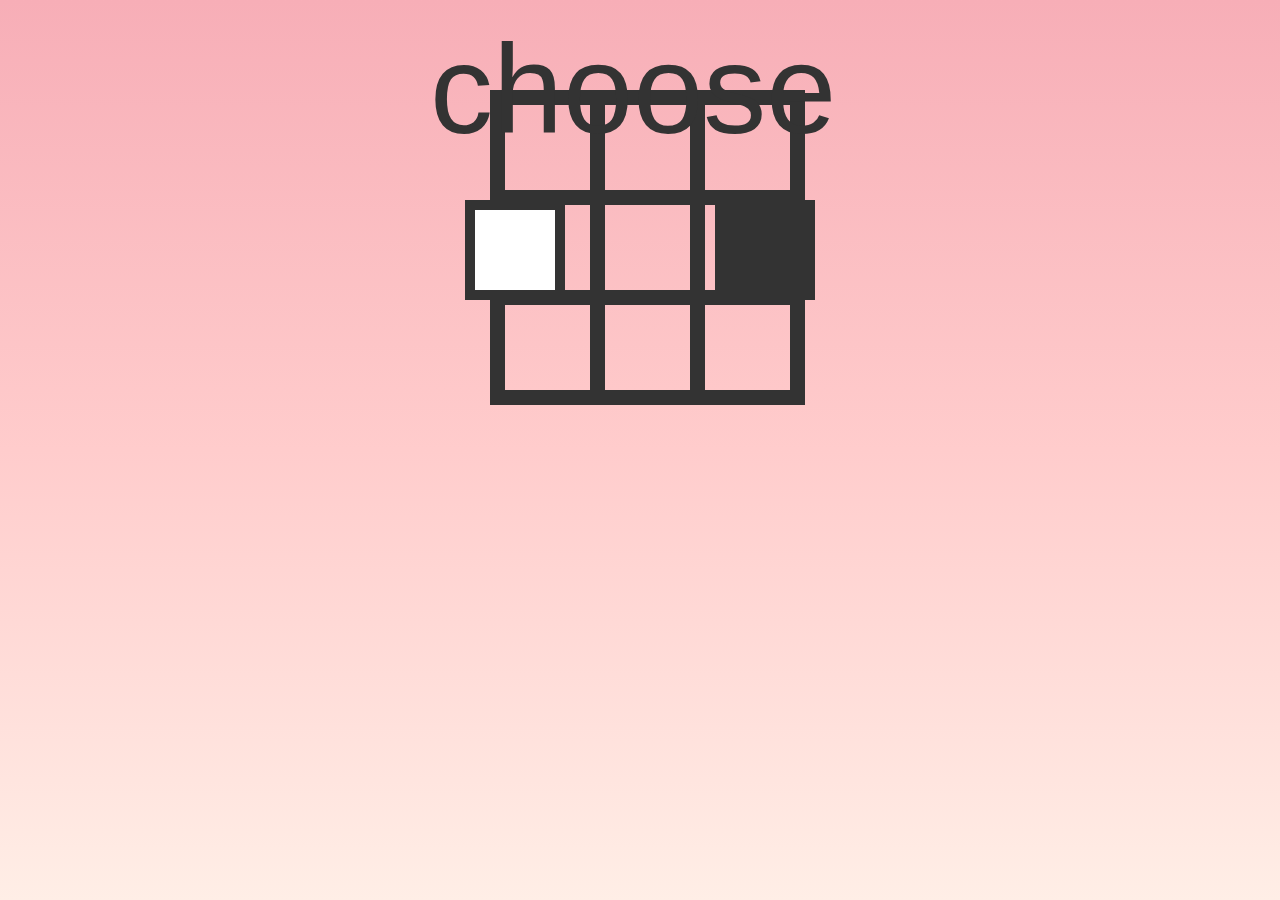
<file: minimax/index.html>
<!DOCTYPE html>
<html lang="en" >

<head>
  <meta charset="UTF-8">
  <title>minimax 4 medium</title>
  
  
  <link rel='stylesheet prefetch' href='https://cdnjs.cloudflare.com/ajax/libs/twitter-bootstrap/3.3.7/css/bootstrap.min.css'>

      <link rel="stylesheet" href="css/style.css">

  
</head>

<body>

  <table>
    <tr>
        <td class = "cell" id = "0"></td>
        <td class = "cell" id = "1"></td>
        <td class = "cell" id = "2"></td>
    </tr>
    <tr>
        <td class = "cell" id = "3"></td>
        <td class = "cell" id = "4"></td>
        <td class = "cell" id = "5"></td>
    </tr>
    <tr>
        <td class = "cell" id = "6"></td>
        <td class = "cell" id = "7"></td>
        <td class = "cell" id = "8"></td>
    </tr>
</table>
<p>choose</p>
<div class = "guys">
  <div class= "dots">
  </div> 

  <div class= "dots2">
  </div>
</div>
  <script src='https://cdnjs.cloudflare.com/ajax/libs/jquery/3.1.0/jquery.min.js'></script>

  

    <script  src="js/index.js"></script>




</body>

</html>
</file>
<file: minimax/css/style.css>
p {
  margin-left:-210px;
  position:absolute;
  font-size: 900%;
  width:410px;
  left:50%; 
}
.dots{
display:inline-block;
  background:white;
  height:100px;
  width:100px;
  float: left;
  border: 10px solid #333;
}
.dots2{
  display:inline-block;
  background:#333;
  height:100px;
  width:100px;
  float: right;
}

.guys{
  position:absolute;
  height:100px;
  width:350px;
  top:200px;
  left:50%;
  margin-left:-175px;
}

td {
border: 1px solid #333;
height: 100px;
width: 100px;
border-style: solid;
border-width: 15px;
visibility: hidden;
}

table{
  position:absolute;
  left:50%;
  margin-left:-150px;
  top:10%;
}
html{
  width:100%;
  height:100%;
  background:linear-gradient(#f7aeb7, #ffcccc, #ffeee6);
 
}
</file>
